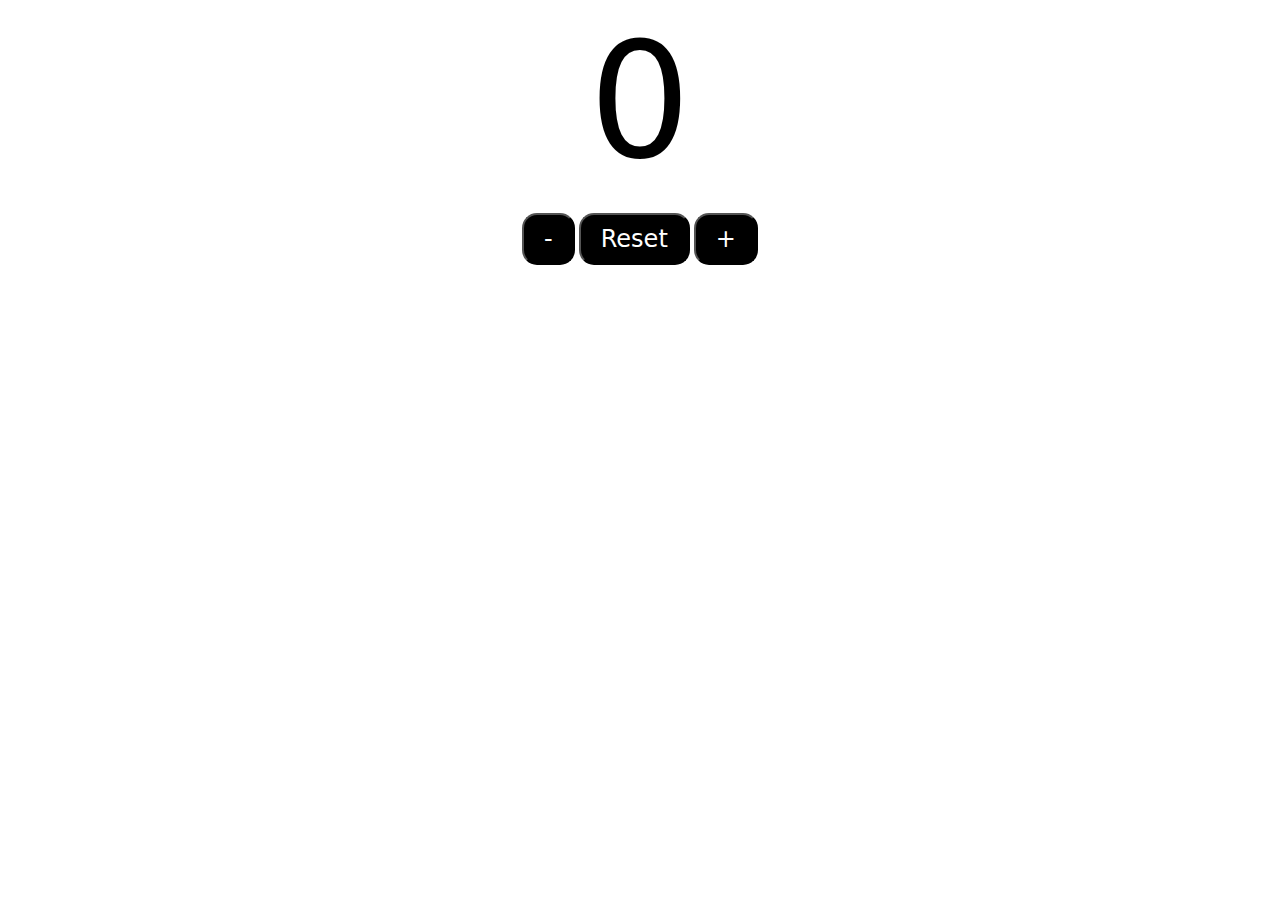
<file: counter_program/index.html>
<!DOCTYPE html>
<html lang="en">
<head>
    <meta charset="UTF-8">
    <meta name="viewport" content="width=device-width, initial-scale=1.0">
    <title>Counter Program</title>
    <link rel="stylesheet" href="styles.css">
    <link rel="preconnect" href="https://fonts.googleapis.com"> 
</head>
<body>
    
    <label id="label">0</label>
    <br>
    <div id="btnContainer">
        <button id="decrease" class="button">-</button>
        <button id="reset" class="button">Reset</button>
        <button id="increase" class="button">+</button>
    </div>
    
    <script src="index.js"></script>

</body>
</html>
</file>
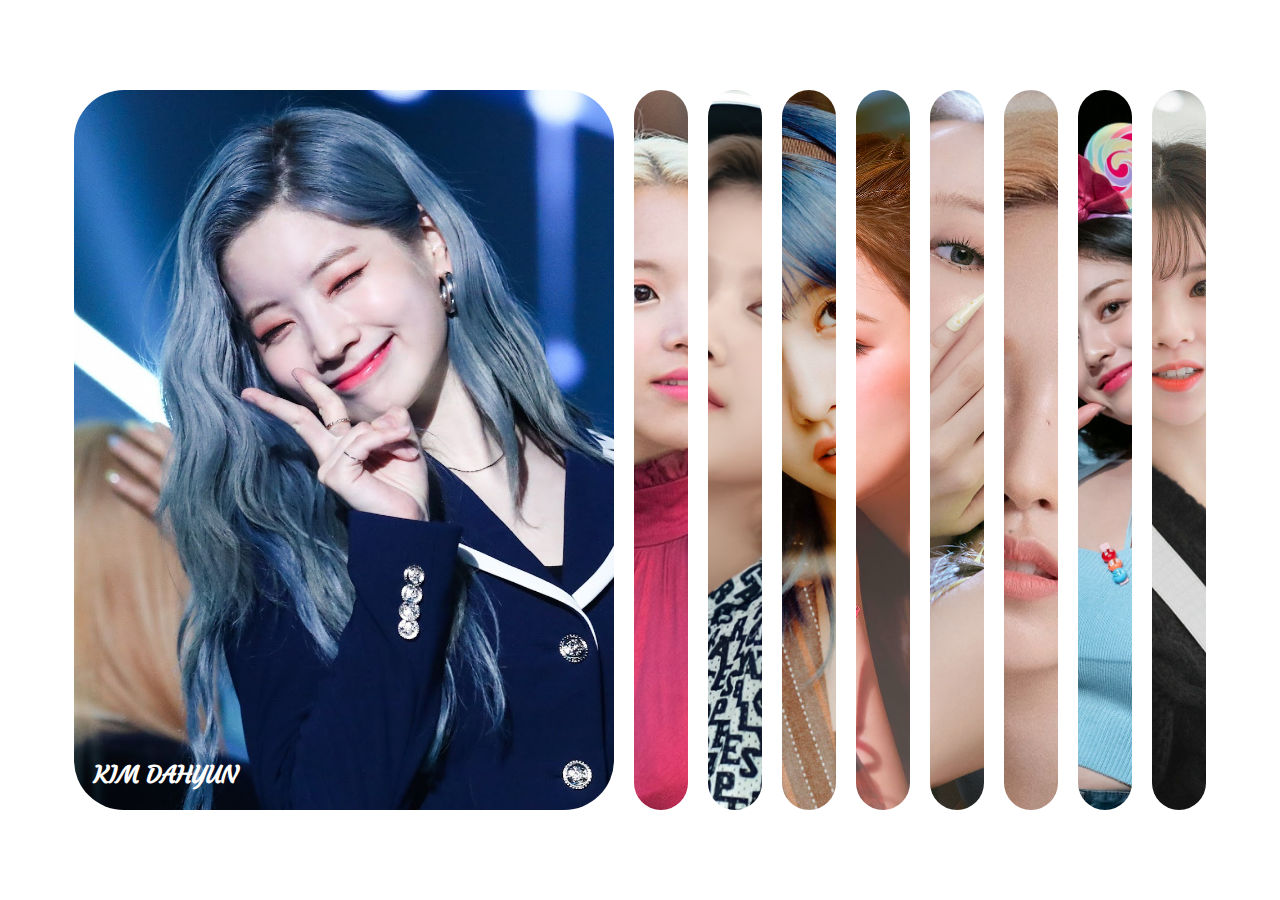
<file: expanding_cards/index.html>
<!DOCTYPE html>
<html lang="en">

<head>
    <meta charset="UTF-8">
    <meta http-equiv="X-UA-Compatible" content="IE=edge">
    <meta name="viewport" content="width=device-width, initial-scale=1.0">
    <title>Expanding cards</title>
    <link rel="stylesheet" href="index.css">
    <link rel="preconnect" href="https://fonts.googleapis.com">
    <link rel="preconnect" href="https://fonts.gstatic.com" crossorigin>
    <link href="https://fonts.googleapis.com/css2?family=Courgette&display=swap" rel="stylesheet">
    
</head>

<body>
    <div class="container">
        <div class="panel active" style="background-image: url('./1.jpg')">
            <h3>KIM DAHYUN</h3>
        </div>

        <div class="panel" style="background-image: url('./2.jpg');">
            <h3>SON CHAEYOUNG</h3>
        </div>

        <div class="panel" style="background-image: url('./3.jpg');">
            <h3>MINATOZAKI SANA</h3>
        </div>

        <div class="panel" style="background-image: url('./4.jpg');">
            <h3>HIRAI MOMO</h3>
        </div>

        <div class="panel" style="background-image: url('./5.jpg');">
            <h3>CHOU TZUYU</h3>
        </div>

        <div class="panel" style="background-image: url('./6.jpg');">
            <h3>IM NAYEON</h3>
        </div>

        <div class="panel" style="background-image: url('./7.jpg');">
            <h3>MINA SHARON MYOI</h3>
        </div>

        <div class="panel" style="background-image: url('./8.jpeg');">
            <h3>PARK JIHYO</h3>
        </div>
    
        <div class="panel" style="background-image: url('./9.jpg');">
            <h3>YOO JEONGYEON</h3>
        </div>

    </div>


<script src="index.js"></script>
</body>

</html>
</file>
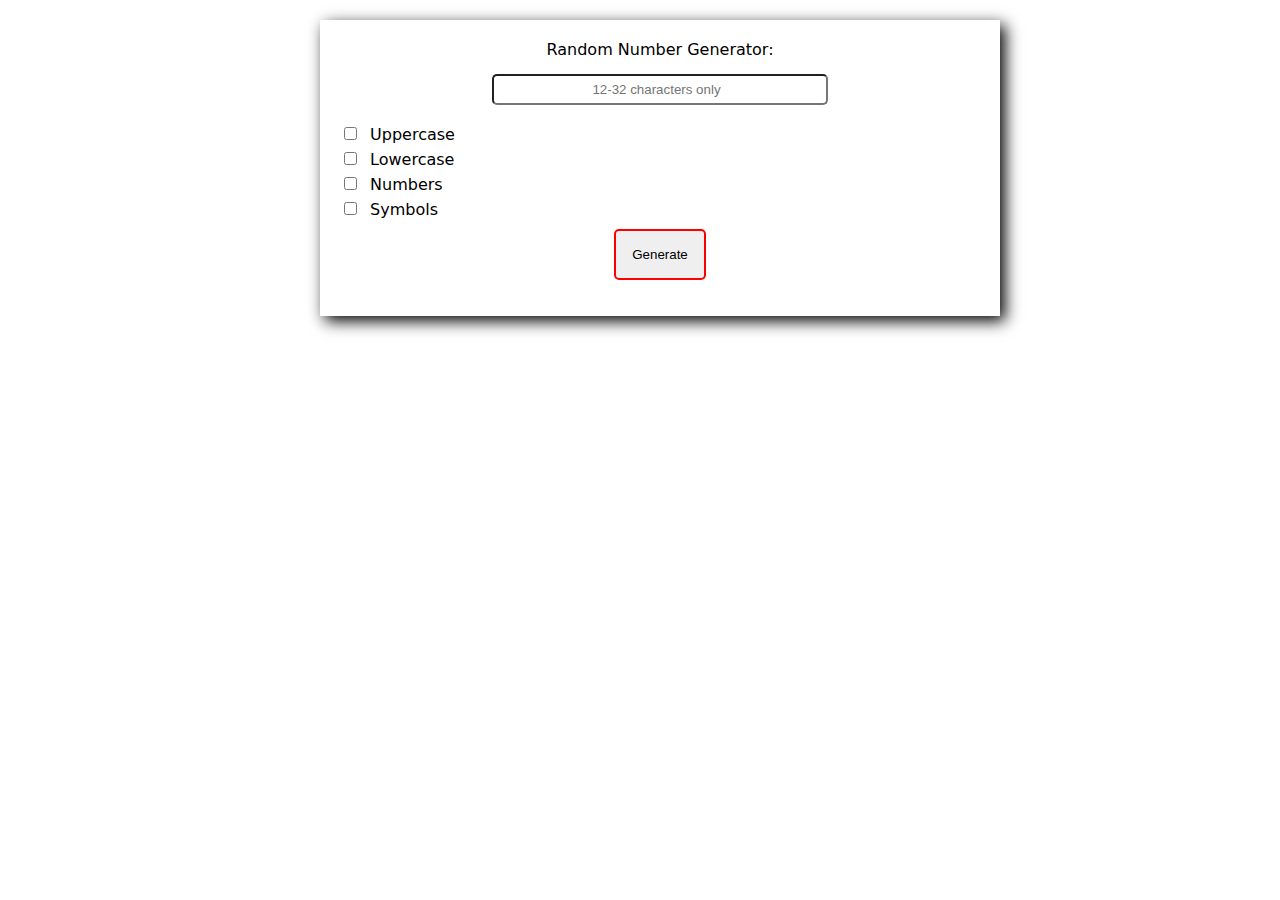
<file: random_password_generator/index.html>
<!DOCTYPE html>
<html lang="en">
<head>
    <meta charset="UTF-8">
    <meta name="viewport" content="width=device-width, initial-scale=1.0">
    <link rel="stylesheet" href="styles.css">
    <link rel="preconnect" href="https://fonts.googleapis.com">
    <title>Random Password Generator</title>
</head>
<body>
    <div class="container">

        <label for="inputValue">Random Number Generator: </label>
        <input type="number" id="inputValue" min="12" max="32" 
        placeholder="12-32 characters only" required>
        <br>

        <div class="checkboxGroup">
            
            <label for="uppercase">
                <input type="checkbox" id="uppercase">
                Uppercase</label>

            <label for="lowercase">
                <input type="checkbox" id="lowercase">
                Lowercase</label>

            <label for="numbers">
                <input type="checkbox" id="numbers">
                Numbers</label>

            <label for="symbols">
                <input type="checkbox" id="symbols">
                Symbols</label>

        </div>

        <button id="generateBtn">Generate</button>
        <h1 id="result"></h1>

    </div>

    <script src="script.js"></script>
</body>
</html>
</file>
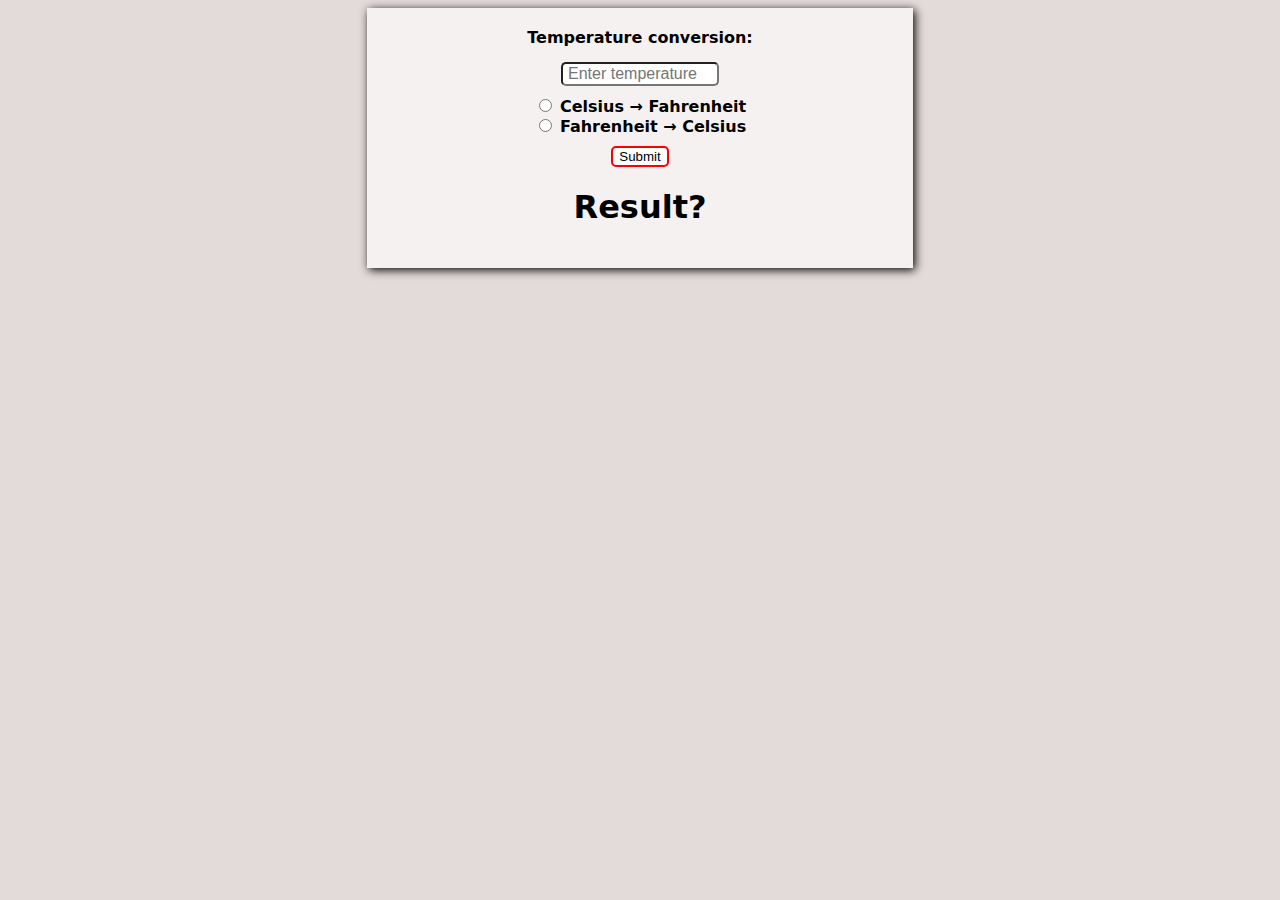
<file: temperature_conversion_program/index.html>
<!DOCTYPE html>
<html lang="en">
<head>
    <meta charset="UTF-8">
    <meta name="viewport" content="width=device-width, initial-scale=1.0">
    <title>Temperature Conversion Program</title>
    <link rel="stylesheet" href="styles.css">
    <link rel="preconnect" href="https://fonts.googleapis.com">
</head>
<body>
    
    <div class="container">

        <label for="inputValue" id="label1">Temperature conversion:</label>
        <input type="number" id="inputValue" placeholder="Enter temperature" required>
        <br>
        <input type="radio" id="CtoF" name="radioBtn"> 
        <label for="CtoF">Celsius → Fahrenheit</label>
        <br>
        <input type="radio" id="FtoC" name="radioBtn">
        <label for="FtoC">Fahrenheit → Celsius</label>
        <br>
        <button id="submitBtn">Submit</button>

        <h1 id="result">Result?</h1>

    </div>

    

    <script src="script.js"></script>


</body>
</html>
</file>
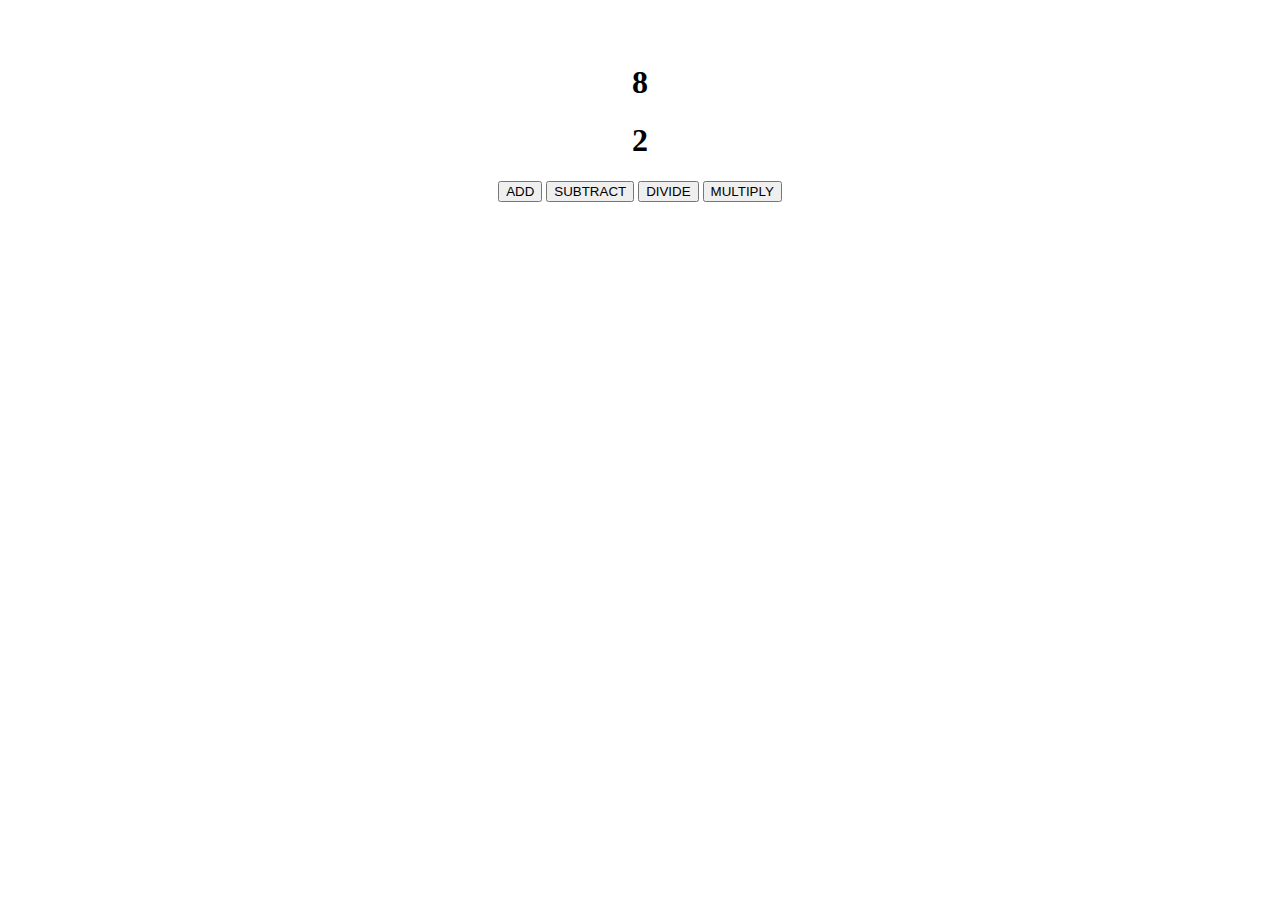
<file: arithmetic_operators/sample.html>
<!DOCTYPE html>
<html lang="en">
<head>
    <meta charset="UTF-8">
    <meta http-equiv="X-UA-Compatible" content="IE=edge">
    <meta name="viewport" content="width=device-width, initial-scale=1.0">
    <title>Calculator</title>
    <link rel="stylesheet" href="sample.css">
</head>
<body>
    <h1 id="num1"></h1>
    <h1 id="num2"></h2>

    <button onclick="add()">ADD</button>
    <button onclick="sub()">SUBTRACT</button>
    <button onclick="div()">DIVIDE</button>
    <button onclick="mul()">MULTIPLY</button>

    <h2 id="sum"></h2>





    <script src="sample.js"></script>
</body>
</html>
</file>
<file: counter_program/styles.css>
#label{
    text-align: center;
    display: block;
    font-size: 10em;
    font-family: "Press Start 2P", system-ui;
}

#btnContainer{
    text-align: center;
}

.button{
    padding: 10px 20px;
    font-family: "Press Start 2P", system-ui;
    font-size: 1.5em;
    background-color: black;
    color: white;
    cursor: pointer;
    border-radius: 15px;
    transition: background-color 0.25s;
}

.button:hover{
    background-color: grey;
}
</file>
<file: expanding_cards/index.css>
* {
    box-sizing: border-box;
}

body {
    font-family: 'Courgette', cursive;
    display: flex;
    align-items: center;
    justify-content: center;
    height: 100vh;
    overflow: hidden;
    margin: 0;
}

.container{
    display: flex;
    width: 90vw;
}

.panel{
    background-size: cover;
    background-position: center;
    background-repeat: no-repeat;
    height: 80vh;
    border-radius: 50px;
    color: #fff;
    cursor: pointer;
    flex: 0.5;
    margin: 10px;
    position: relative;
    transition: flex 0.7s ease-in;
}

.panel h3{
    font-size: 24px;
    position: absolute;
    bottom: 20px;
    left: 20px;
    margin: 0;
    opacity: 0;
}

.panel.active{
    flex: 5;
}

.panel.active h3{
    opacity: 1;
    transition: opacity 0.3s ease-in 0.4s;
}

@media (max-width: 480px){
    .container {
        width: 100vh;
    }

    .panel:nth-of-type(4),
    .panel:nth-of-type(5),
    .panel:nth-of-type(6),
    .panel:nth-of-type(7),
    .panel:nth-of-type(8),
    .panel:nth-of-type(9) {
        display: none;
    }
}
</file>
<file: random_password_generator/styles.css>
body{
    width: 50%;
    margin: 20px auto 0;
}
.container{
    display: block;
    align-items: center;
    text-align: center;
    width: 100%;
    margin: auto;
    font-family: "Press Start 2P", system-ui;
    box-shadow: 5px 5px 15px;
    padding: 20px 20px;
    font-size: 1rem;
}

#inputValue{
    display: block;
    margin: 15px auto 0;
    border-radius: 5px;
    text-align: center;
    height: 25px;
    width: 50%;
    padding-left: 10px;
}

.checkboxGroup{
    text-align: start;
}
.checkboxGroup label{
    display: block;
    margin-bottom: 5px;
    cursor: pointer;
}

.checkboxGroup input[type = "checkbox"]{
    margin-right: 8px;
}

#generateBtn{
    margin-top: 5px;
    padding: 1rem;
    border: 2px solid red;
    border-radius: 5px;
    transition-duration: .5s;
    cursor: pointer;
}

#generateBtn:hover{
    background-color: red;
    color: white;
}

#generateBtn:active{
    box-shadow: 7px 6px 28px 1px rgba(0, 0, 0, 0.24);
    transform: translateY(4px);
}

h1{
    font-size: 1.5rem;
}
</file>
<file: temperature_conversion_program/styles.css>
body{
    background-color: rgb(227, 218, 218);
    font-family: "Press Start 2P", system-ui;
}
.container{
    background-color: rgb(245, 241, 241);
    text-align: center;
    width: 40%;
    margin: auto;
    box-shadow: 2px 2px 9px;
    padding: 20px;
}

#label1{
    display: block;
    font-size: 1rem;
    padding-bottom: 5px;
}

#inputValue{
    text-align: center;
    font-size: 1rem;
    border-radius: 5px;
    margin: 10px;
    width: 150px;
}

label{
    color: whitesmoke;
    font-size: 1rem;
    padding-bottom: 5px;
    color: black;
    font-weight: bold;
}

#submitBtn{
    margin-top: 10px;
    background-color: white;
    border-radius: 5px;
    transition-duration: 0.2s;
    border: 2px solid red;
}

#submitBtn:hover{
    background-color: red;
    color: white;
}
</file>
<file: arithmetic_operators/sample.css>
body{
    text-align: center;
    margin-top: 5%;
}
</file>
